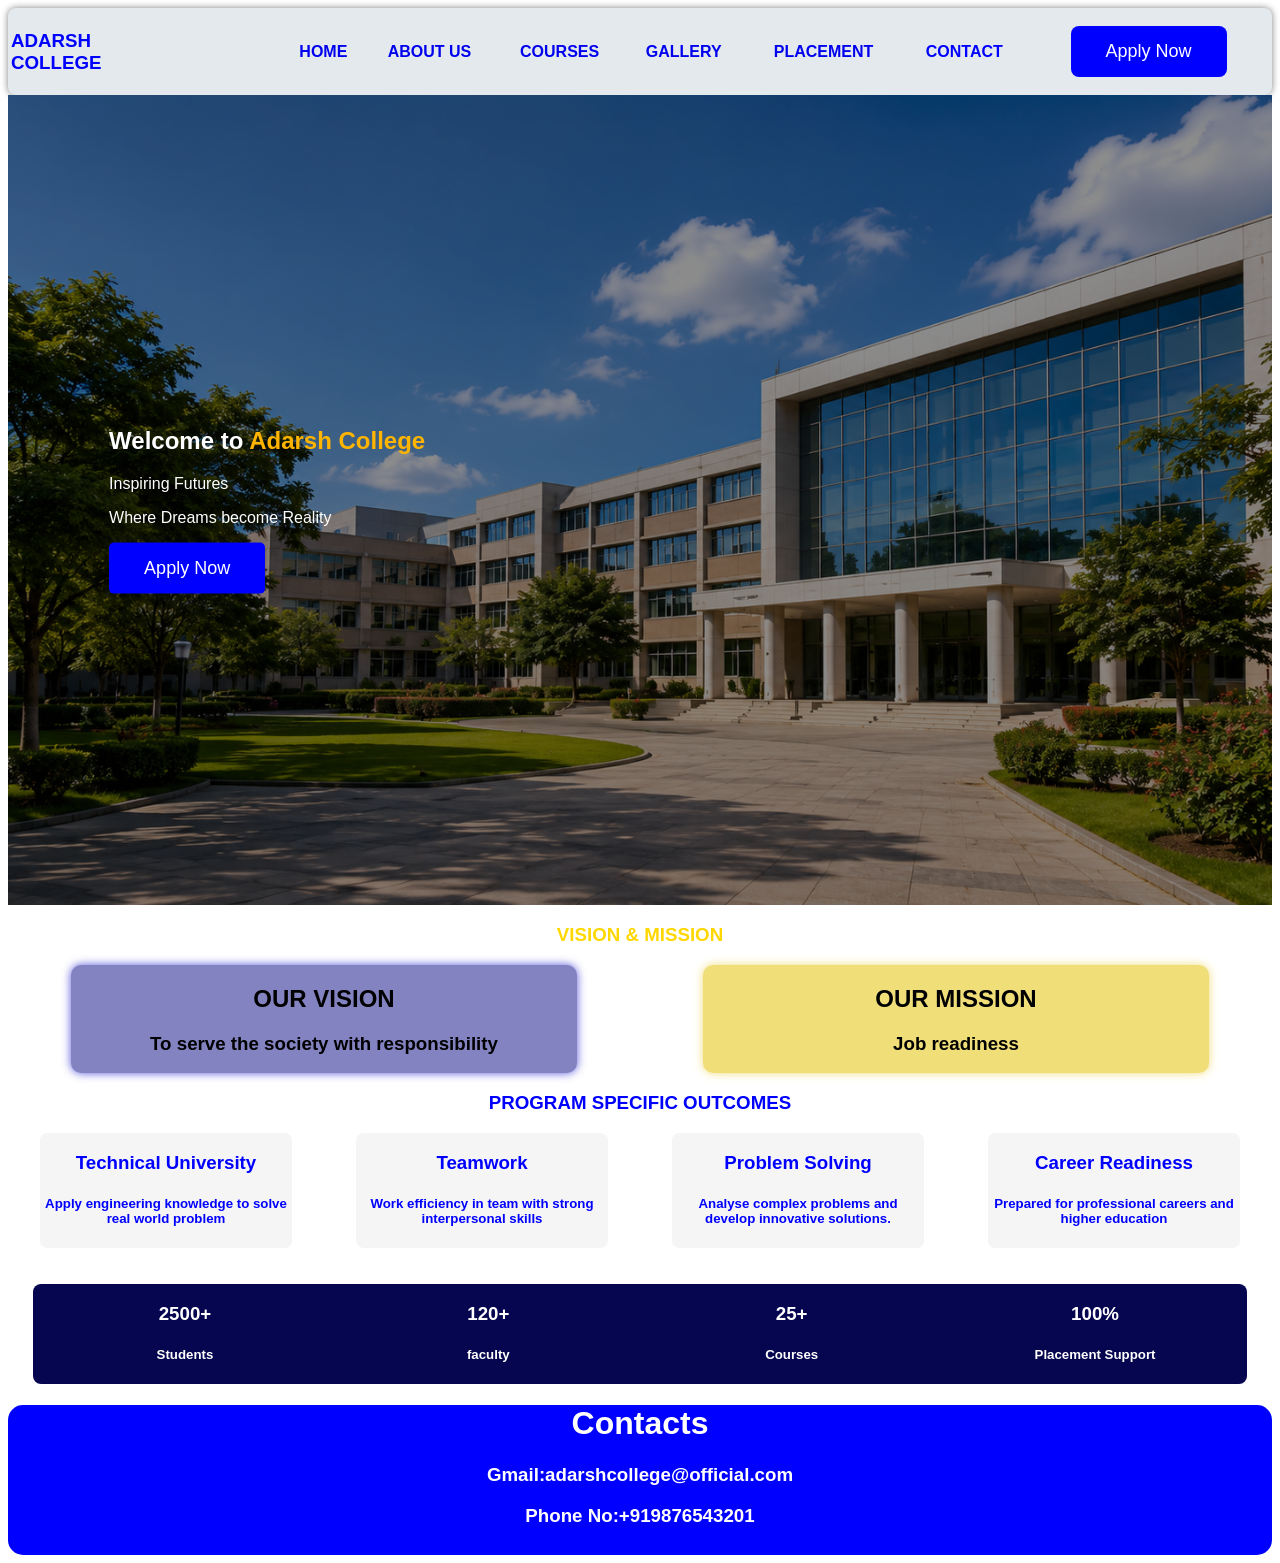
<file: index.html>
<!DOCTYPE html>
<html lang="en">
<head>
    <meta charset="UTF-8">
    <meta name="viewport" content="width=device-width, initial-scale=1.0">
    <title>ADARSH COLLEGE</title>
    <link rel="stylesheet" href="style.css">
</head>
<body style="font-family: 'Montserrat', sans-serif;">
    
    <div style="background-color: rgb(227, 233, 237); color: blue;border-radius: 8px;  box-shadow: 0 0 7px gray;" class="nav">
        <div>
            <table style="width: 100%;">
                <tr>
        <th><h3 style="text-align: left; width: 50%;">ADARSH COLLEGE</h3></th>
       <th> <a href="homepage.html">  <h4 >HOME</h4></th></a>
        <th> <a href="aboutus.html"><h4 >ABOUT US</h4></th></a>
       <th><a href="courses.html"><h4>COURSES</h4></a></th>


        <th> <a href="gallery.html"><h4 >GALLERY</h4> </th></a>
       <th> <a href="Placement.html"> <h4 >PLACEMENT</h4></th></a>
        <th><h4 >CONTACT</h4></th>
        <th><button style="border-radius: 8px; background-color: blue; " class="btn"><a href="apply.html" style="color: white; text-decoration: none;">Apply Now</a></button></th>
        </tr>
        </table>
        </div>

    </div>
<section class="hero">
 <div class="overlay"></div>
<div class="hero-content">
    <h1>Welcome to <span>Adarsh College</span></h1>
    <P>Inspiring Futures</P>
    <p>Where Dreams become Reality</p>
    <button style="background-color: blue; border-radius: 5px;"><a href="apply.html" style="color: white; text-decoration: none;">Apply Now</a></button>
    

</div>
</section>

<h3 style="color: gold; text-align: center;">VISION & MISSION</h3>
<div style="display: flex; width: 100%;  border-radius: 10px; justify-content: space-around; " class="content">
    <div style=" box-shadow: 0 0 10px rgb(86, 86, 218); background-color:rgb(131, 131, 194) ; text-align: center;    width: 40%; border-radius: 10px; " class="cards">
        <h2> OUR VISION </h2>
        <h3> To serve the society with responsibility</h3>

    </div>
    <div style=" box-shadow: 0 0 10px rgb(240, 222, 120); background-color:rgb(240, 222, 120) ; text-align: center;  width: 40%; border-radius: 10px;" class="cards">
        <h2>OUR MISSION</h2>
        <h3> Job readiness </h3>
    </div>


</div>

<h3 style="color: blue; font-weight: bold; text-align: center;"> PROGRAM SPECIFIC OUTCOMES</h3>

<div style="display: flex; justify-content: space-around; width: 100%; border-radius: 7px;">

    <div style="color: blue; text-align: center; width: 20%; background-color: whitesmoke; border-radius: 7px;" class="cards"> 
        <h3>Technical University</h3>
        <h5>Apply engineering knowledge to solve real world problem</h5>
    </div>

    <div style="color: blue; text-align: center; width: 20%; background-color: whitesmoke; border-radius: 8px;" class="cards">
        <h3>Teamwork</h3>
        <h5>Work efficiency in team with strong interpersonal skills</h5>
    </div>

    <div style="color: blue; text-align: center; width: 20%; background-color: whitesmoke; border-radius: 7px;" class="cards">
        <h3>Problem Solving</h3>
        <h5>Analyse complex problems and develop innovative solutions.</h5>
    </div>

    <div style="color: blue; text-align: center; width: 20%; background-color: whitesmoke; border-radius: 7px;" class="cards">
        <h3>Career Readiness</h3>
        <h5>Prepared for professional careers and higher education</h5>
    </div>

</div>

<br><br>

<div style="display: flex; width: 100%; text-align: center; justify-content: space-around;">
    <div style="background-color: rgb(5, 5, 80); color: white; border-radius: 8px ; display: flex; width: 96%; justify-content: space-around; 
    ;" class="foot"> 
        <div style="width: 20%;">
        <h3>2500+</h3>
        <h5>Students</h5>
        </div>
        <div style="width: 20%;">
        <h3>120+</h3>
        <h5>faculty</h5>
        </div>
        <div style="width: 20%;">
        <h3>25+</h3>
        <h5>Courses</h5>
        </div>
        <div style="width: 20%;">
        <h3>100%</h3>
        <h5>Placement Support</h5>
        </div>

    </div>

   
</div>

 <footer>
    <h1>Contacts</h1>
        <h3>Gmail:adarshcollege@official.com</h3>
        <h3>Phone No:+919876543201 </h3>

    </footer>

 
</body>
</html>
</file>
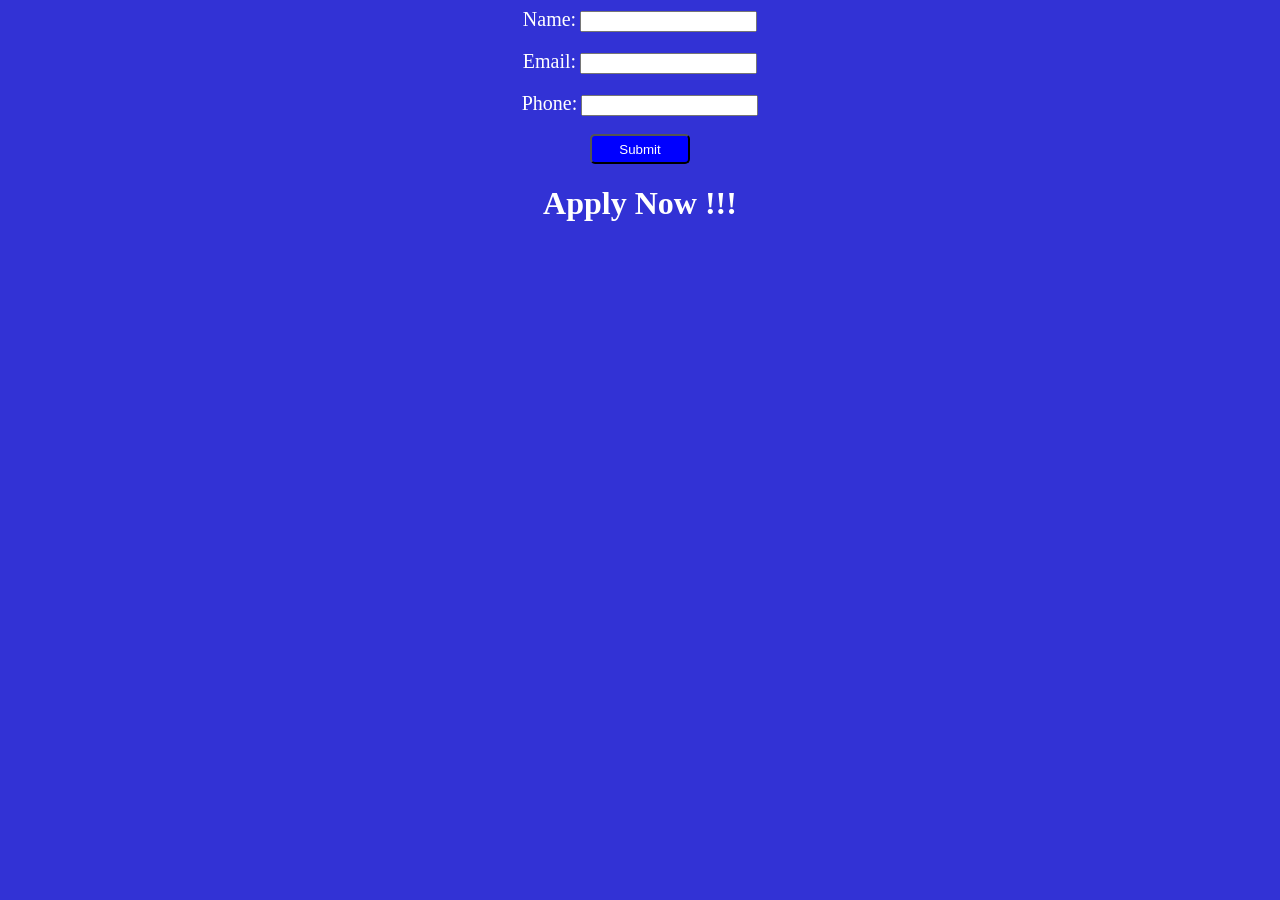
<file: apply.html>
<!DOCTYPE html>
<html lang="en">
<head>
    <meta charset="UTF-8">
    <meta name="viewport" content="width=device-width, initial-scale=1.0">
    <title>Document</title>
</head>
<body style="background-color: rgb(50, 50, 213);">
    <table style="width: 100%;">
        
     <form action="">
        <center>
        <label for="name">Name:</label>
        <input type="text" id="name" name="name"><br><br>
        <label for="email">Email:</label>
        <input type="email" id="email" name="email"><br><br>
        <label for="phone">Phone:</label>
        <input type="tel" id="phone" name="phone"><br><br>
        <input type="submit" value="Submit" style="background-color: blue; color: white; border-radius: 5px; width: 100px; height: 30px;">
        <h1>Apply Now !!!</h1></center>
     </form>
    </table> 
    <style>
        label {
            color: white;
            font-size: 20px;
        }
        h1 {
            color: white;
        }

    </style>
</body>
</html>
</file>
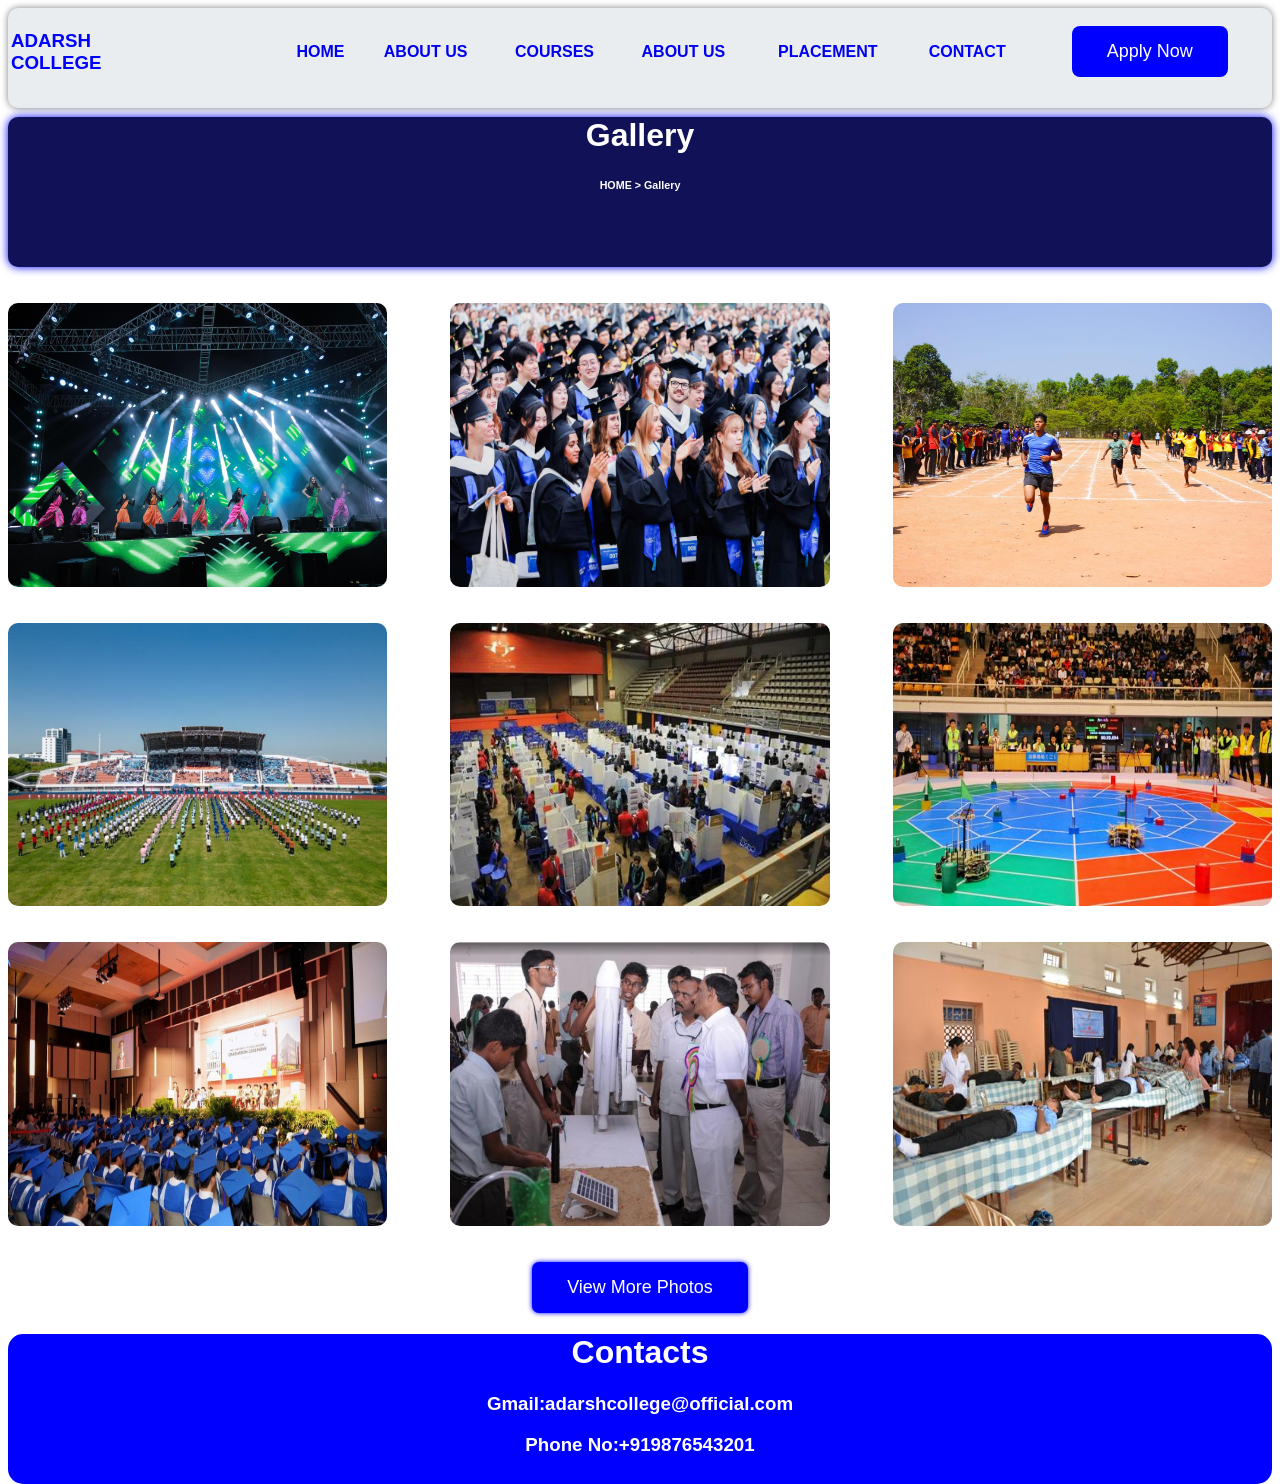
<file: gallery.html>
<!DOCTYPE html>
<html lang="en">
<head>
    <meta charset="UTF-8">
    <meta name="viewport" content="width=device-width, initial-scale=1.0">
    <title>GALLERY</title>
    <link rel="stylesheet" href="style.css">
</head>
<body>
              <div style="background-color: rgb(233, 237, 240); color: blue;border-radius: 10px;  box-shadow: 0 0 7px gray; height: 100px; font-family: Arial, Helvetica, sans-serif;" class="nav">
        <div>
            <table style="width: 100%;">
                <tr>
        <th><h3 style="text-align: left; width: 50%;">ADARSH COLLEGE</h3></th>
       <th> <a href="homepage.html"> <h4 >HOME</h4></th></a>
        <th><a href="aboutus.html"><h4 >ABOUT US</h4></th></a>
       <th><a href="courses.html"><h4>COURSES</h4></a></th>


        <th><a href="gallery.html"><h4 >ABOUT US</h4></th></a>
       <th> <a href="Placement.html"><h4 >PLACEMENT</h4></th></a>
        <th><h4 >CONTACT</h4></th>
        <th><button style="border-radius: 8px; background-color: blue; color: white;  "> Apply Now</button></th>
        </tr>
        </table>
        </div>

<div>

        <div>
<div class="header" style="background-color: rgb(17, 17, 87); color: white; width: 100%; height: 150px; text-align: center;    box-shadow: 0 0 10px blue;border-radius: 10px;">
    <h1 style="font-weight: bold; text-align: center; padding: 30; ">Gallery</h1>
    <h6>HOME > Gallery</h6>

</div>
</div>
<br><br>

<div>
    <div style="width: 100%; display: flex; box-shadow: 0 0 10px white ; border-radius: 10px; justify-content: space-around; justify-content: space-between;">
         <img src="event1.jpg" alt=" event" style="display: flex; border-radius: 10px; width: 30%;">
         <img src="event2.jpg" alt=" event" style="display: flex; border-radius: 10px; width: 30%;">
         <img src="event3.jpg" alt=" event" style="display: flex; border-radius: 10px; width: 30%;">

    </div>
</div>

<br>
<br>

<div>
    <div style="width: 100%; display: flex; box-shadow: 0 0 10px white ; border-radius: 10px; justify-content: space-around; justify-content: space-between;">
         <img src="sportsday.jpg" alt=" event" style="display: flex; border-radius: 10px; width: 30%;">
         <img src="lab.jpg" alt=" event" style="display: flex; border-radius: 10px; width: 30%;">
         <img src="robotic.jpg" alt=" event" style="display: flex; border-radius: 10px; width: 30%;">

    </div>
</div>

<br><br>

<div>
    <div style="width: 100%; display: flex; box-shadow: 0 0 10px white ; border-radius: 10px; justify-content: space-around; justify-content: space-between;">
         <img src="event6.jpg" alt=" event" style=" border-radius: 10px; width: 30%;">
         <img src="event8.jpg" alt=" event" style=" border-radius: 10px; width: 30%;">
         <img src="healthcamp.jpg" alt=" event" style=" border-radius: 10px; width: 30%;">

    </div>
</div>

<br><br>

<center>
<button style="background-color: blue; border-radius: 7px; box-shadow: 0 0 5px blue; text-align: center; color: white;" class="btn">View More Photos</button>
</center>

 <footer>
    <h1>Contacts</h1>
        <h3>Gmail:adarshcollege@official.com</h3>
        <h3>Phone No:+919876543201 </h3>

    </footer>
    
</body>
</html>
</file>
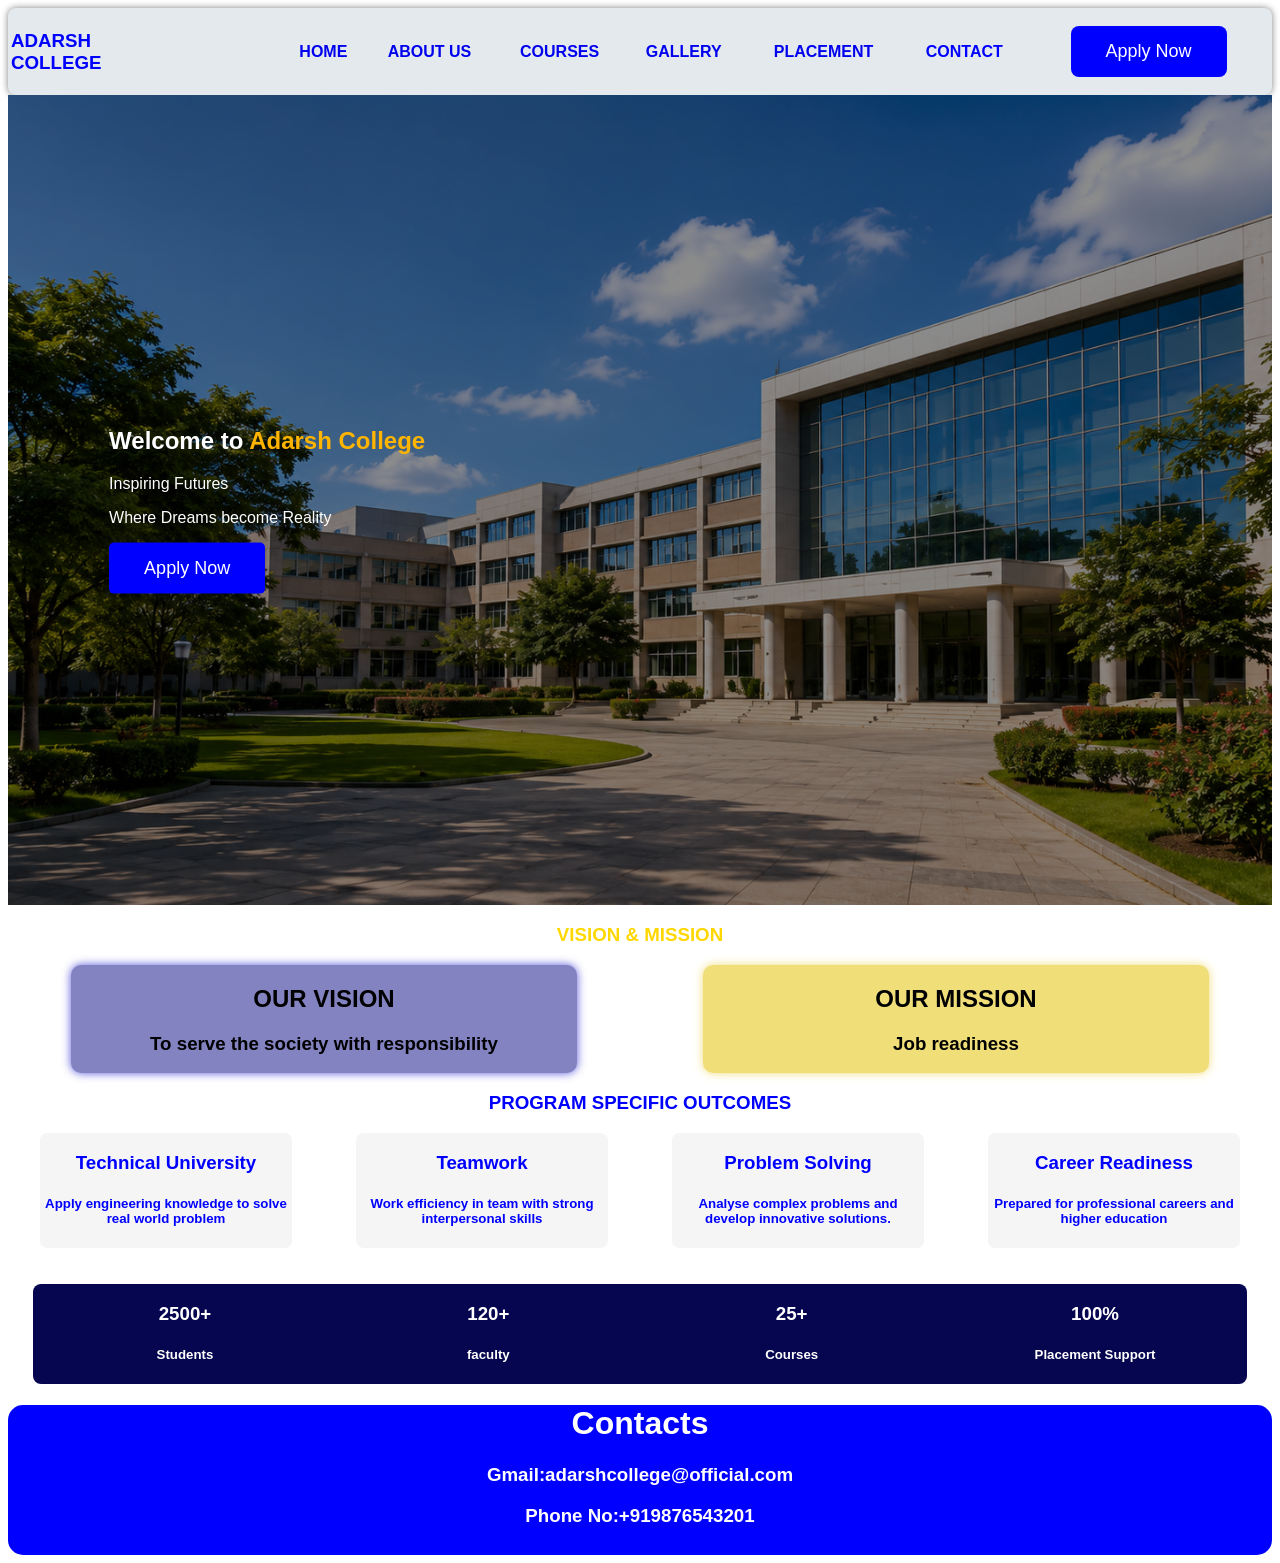
<file: homepage.html>
<!DOCTYPE html>
<html lang="en">
<head>
    <meta charset="UTF-8">
    <meta name="viewport" content="width=device-width, initial-scale=1.0">
    <title>ADARSH COLLEGE</title>
    <link rel="stylesheet" href="style.css">
</head>
<body style="font-family: 'Montserrat', sans-serif;">
    
    <div style="background-color: rgb(227, 233, 237); color: blue;border-radius: 8px;  box-shadow: 0 0 7px gray;" class="nav">
        <div>
            <table style="width: 100%;">
                <tr>
        <th><h3 style="text-align: left; width: 50%;">ADARSH COLLEGE</h3></th>
       <th> <a href="homepage.html">  <h4 >HOME</h4></th></a>
        <th> <a href="aboutus.html"><h4 >ABOUT US</h4></th></a>
       <th><a href="courses.html"><h4>COURSES</h4></a></th>


        <th> <a href="gallery.html"><h4 >GALLERY</h4> </th></a>
       <th> <a href="Placement.html"> <h4 >PLACEMENT</h4></th></a>
        <th><h4 >CONTACT</h4></th>
        <th><button style="border-radius: 8px; background-color: blue; " class="btn"><a href="apply.html" style="color: white; text-decoration: none;">Apply Now</a></button></th>
        </tr>
        </table>
        </div>

    </div>
<section class="hero">
 <div class="overlay"></div>
<div class="hero-content">
    <h1>Welcome to <span>Adarsh College</span></h1>
    <P>Inspiring Futures</P>
    <p>Where Dreams become Reality</p>
    <button style="background-color: blue; border-radius: 5px;"><a href="apply.html" style="color: white; text-decoration: none;">Apply Now</a></button>
    

</div>
</section>

<h3 style="color: gold; text-align: center;">VISION & MISSION</h3>
<div style="display: flex; width: 100%;  border-radius: 10px; justify-content: space-around; " class="content">
    <div style=" box-shadow: 0 0 10px rgb(86, 86, 218); background-color:rgb(131, 131, 194) ; text-align: center;    width: 40%; border-radius: 10px; " class="cards">
        <h2> OUR VISION </h2>
        <h3> To serve the society with responsibility</h3>

    </div>
    <div style=" box-shadow: 0 0 10px rgb(240, 222, 120); background-color:rgb(240, 222, 120) ; text-align: center;  width: 40%; border-radius: 10px;" class="cards">
        <h2>OUR MISSION</h2>
        <h3> Job readiness </h3>
    </div>


</div>

<h3 style="color: blue; font-weight: bold; text-align: center;"> PROGRAM SPECIFIC OUTCOMES</h3>

<div style="display: flex; justify-content: space-around; width: 100%; border-radius: 7px;">

    <div style="color: blue; text-align: center; width: 20%; background-color: whitesmoke; border-radius: 7px;" class="cards"> 
        <h3>Technical University</h3>
        <h5>Apply engineering knowledge to solve real world problem</h5>
    </div>

    <div style="color: blue; text-align: center; width: 20%; background-color: whitesmoke; border-radius: 8px;" class="cards">
        <h3>Teamwork</h3>
        <h5>Work efficiency in team with strong interpersonal skills</h5>
    </div>

    <div style="color: blue; text-align: center; width: 20%; background-color: whitesmoke; border-radius: 7px;" class="cards">
        <h3>Problem Solving</h3>
        <h5>Analyse complex problems and develop innovative solutions.</h5>
    </div>

    <div style="color: blue; text-align: center; width: 20%; background-color: whitesmoke; border-radius: 7px;" class="cards">
        <h3>Career Readiness</h3>
        <h5>Prepared for professional careers and higher education</h5>
    </div>

</div>

<br><br>

<div style="display: flex; width: 100%; text-align: center; justify-content: space-around;">
    <div style="background-color: rgb(5, 5, 80); color: white; border-radius: 8px ; display: flex; width: 96%; justify-content: space-around; 
    ;" class="foot"> 
        <div style="width: 20%;">
        <h3>2500+</h3>
        <h5>Students</h5>
        </div>
        <div style="width: 20%;">
        <h3>120+</h3>
        <h5>faculty</h5>
        </div>
        <div style="width: 20%;">
        <h3>25+</h3>
        <h5>Courses</h5>
        </div>
        <div style="width: 20%;">
        <h3>100%</h3>
        <h5>Placement Support</h5>
        </div>

    </div>

   
</div>

 <footer>
    <h1>Contacts</h1>
        <h3>Gmail:adarshcollege@official.com</h3>
        <h3>Phone No:+919876543201 </h3>

    </footer>

 
</body>
</html>
</file>
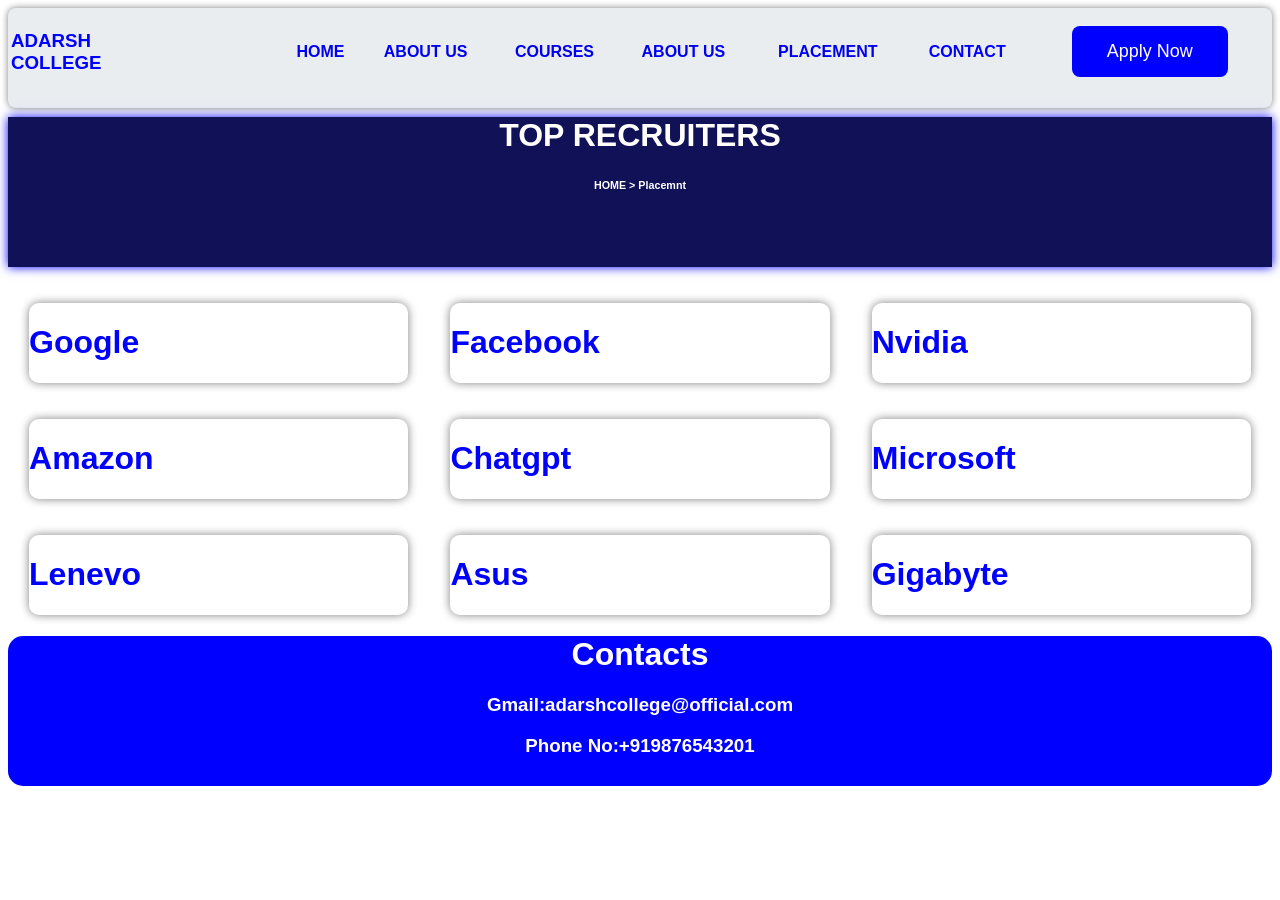
<file: Placement.html>
<!DOCTYPE html>
<html lang="en">
<head>
    <meta charset="UTF-8">
    <meta name="viewport" content="width=device-width, initial-scale=1.0">
    
    <title>Placement</title>
    <link rel="stylesheet" href="style.css">
</head>
<body>
          <div style="background-color: rgb(233, 237, 240); color: blue;border-radius: 8px;  box-shadow: 0 0 7px gray; height: 100px; font-family: Arial, Helvetica, sans-serif;">
        <div class="nav">
            <table style="width: 100%;">
                <tr>
        <th><h3 style="text-align: left; width: 50%;">ADARSH COLLEGE</h3></th>
       <th> <a href="homepage.html"> <h4 >HOME</h4></th></a>
        <th><a href="aboutus.html"><h4 >ABOUT US</h4></th></a>
       <th><a href="courses.html"><h4>COURSES</h4></a></th>


        <th><a href="gallery.html"><h4 >ABOUT US</h4></th></a>
       <th> <a href="Placement.html"><h4 >PLACEMENT</h4></th></a>

        <th><h4 >CONTACT</h4></th>
        <th><button style="border-radius: 8px; background-color: blue; color: white; "> Apply Now</button></th>
        </tr>
        </table>
        </div>

<div>

    <div>
<div class="header" style="background-color: rgb(17, 17, 87); color: white; width: 100%; height: 150px; text-align: center;    box-shadow: 0 0 10px blue;">
    <h1 style="font-weight: bold; text-align: center; padding: 30; ">TOP RECRUITERS</h1>
    <h6>HOME > Placemnt</h6>

</div>
</div>
<br><br>

<div style="display: flex; justify-content: space-around; width: 100%;">
    <div style="width: 30%; display: flex; box-shadow: 0 0 10px gray; border-radius: 10px; " >
        <h1 >Google</h1>
    </div>

    <div style="width: 30%; display: flex; box-shadow: 0 0 10px gray; border-radius: 10px;" >
        <h1>Facebook</h1>
    </div>
    <div style="width: 30%; display: flex; box-shadow: 0 0 10px gray; border-radius: 10px;" >
        <h1>Nvidia</h1>
    </div>

    

</div>

<br><br>

<div style="display: flex; justify-content: space-around; width: 100%;">
    <div style="width: 30%; display: flex; box-shadow: 0 0 10px gray; border-radius: 10px; text-align: center;" >
        <h1  >Amazon</h1>
    </div>

    <div style="width: 30%; display: flex; box-shadow: 0 0 10px gray; border-radius: 10px;" >
        <h1>Chatgpt</h1>
    </div>
    <div style="width: 30%; display: flex; box-shadow: 0 0 10px gray; border-radius: 10px;" >
        <h1>Microsoft</h1>
    </div>

    

</div>

<br><br>

<div style="display: flex; justify-content: space-around; width: 100%;">
    <div style="width: 30%; display: flex; box-shadow: 0 0 10px gray; border-radius: 10px;" >
        <h1 >Lenevo</h1>
    </div>

    

    <div style="width: 30%; display: flex; box-shadow: 0 0 10px gray; border-radius: 10px;" >
        <h1>Asus</h1>
    </div>
    <div style="width: 30%; display: flex; box-shadow: 0 0 10px gray; border-radius: 10px;" >
        <h1>Gigabyte</h1>
    </div>

    

</div>

 <footer>
    <h1>Contacts</h1>
        <h3>Gmail:adarshcollege@official.com</h3>
        <h3>Phone No:+919876543201 </h3>

    </footer>
    
</body>
</html>
</file>
<file: style.css>
.hero{
    position: relative;
    height: 90vh;
    background-image: url(adcollege.png);
    background-size: cover;
    background-position: center;
   
}

.overlay{
    position: absolute;
    top: 0;
    left: 0;

    width: 100%;
    height: 100%;
    background: rgba(0, 0, 0, .45);
}
.hero-content{
    position: absolute;
    top: 50%;
    left: 8%;
    transform: translateY(-50%);
    color: white;
    z-index: 10;
}
button{
    padding: 15px 35px;
    border: none;
    background: #ffb400;
    color: white;
    font-size: 18px;
    border-radius: 50px;
    cursor: pointer;
}
.card{
display:flex;
flex-direction:column;
gap:15px;
}
h1{
    text-align: center;
}

footer{
    background-color: blue;
    text-align: center;
    color: white;
    height: 150px;
    border-radius: 15px;
    cursor: pointer;
    
}
footer:hover{
    transform: translateY(-10px);
}

span{
    color: #ffb400;
}

a{
    text-decoration: none;
}
.nav{
    cursor: pointer;
}
.cards:hover {
    transform: translateY(-7px);
    cursor: pointer;

}
.foot:hover {
    transform: translateY(-7px);
    cursor:pointer;

}
.btn:hover{
    transform:translateY(-4px);
  

}
.hero-content{
    cursor: pointer;
}
body{
    font-family: Arial, Helvetica, sans-serif;
}
.cour{
    display: flex;
    flex-wrap: wrap;
    justify-content: space-around;
    gap: 25px;
    margin-top: 20px;
}

.course-card{
    width: 30%;
    background: white;
    border-radius: 8px;
    box-shadow: 0 0 6px gray;
    text-align: center;
    padding: 20px;
}
</file>
